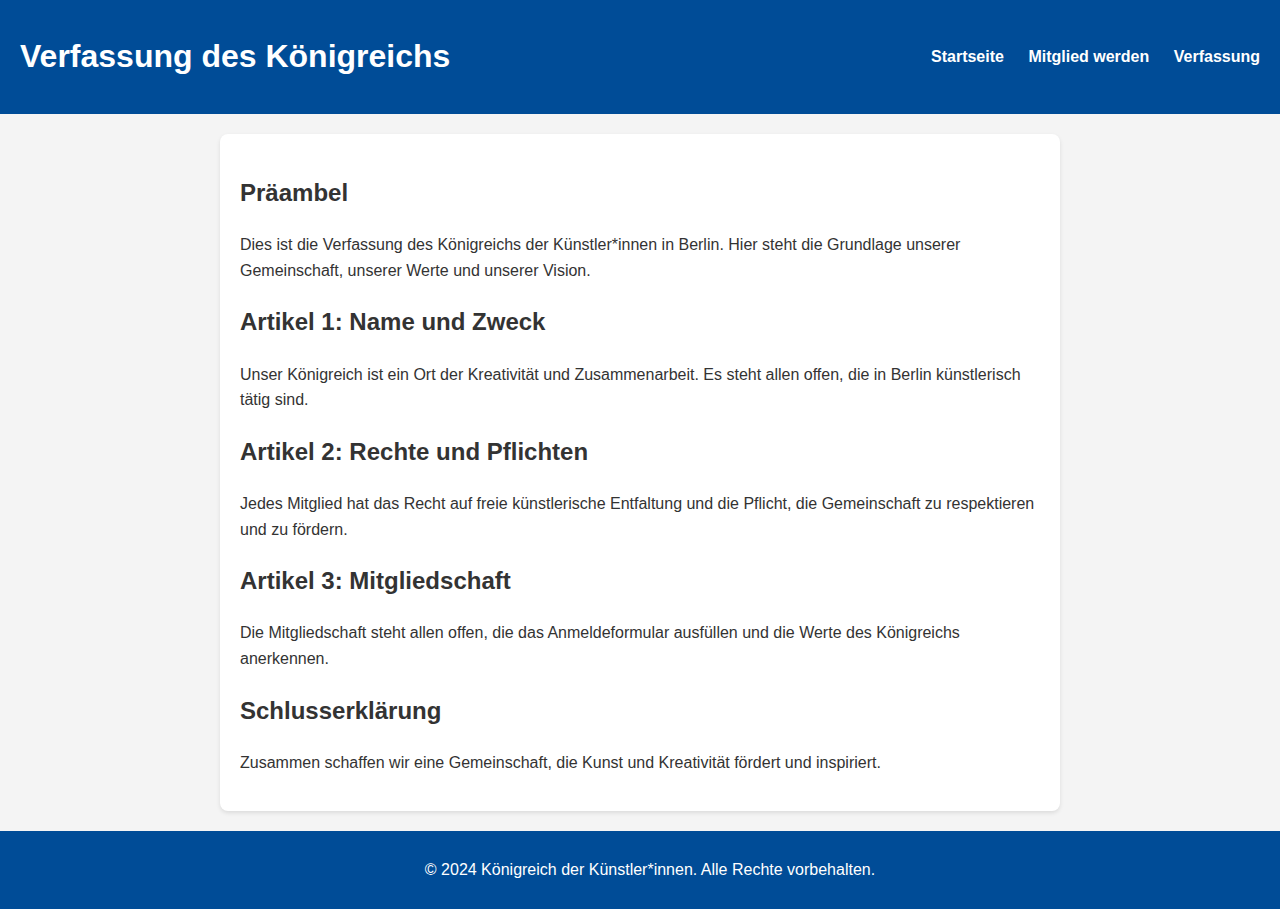
<file: manifest.html>
<!DOCTYPE html>
<html lang="de">
<head>
    <meta charset="UTF-8">
    <meta name="viewport" content="width=device-width, initial-scale=1.0">
    <title>Verfassung des Königreichs</title>
    <link rel="stylesheet" href="style.css">
</head>
<body>
    <header>
        <h1>Verfassung des Königreichs</h1>
        <nav>
            <a href="index.html">Startseite</a>
            <a href="join.html">Mitglied werden</a>
            <a href="manifest.html">Verfassung</a>
        </nav>
    </header>
    <main>
        <section>
            <h2>Präambel</h2>
            <p>Dies ist die Verfassung des Königreichs der Künstler*innen in Berlin. Hier steht die Grundlage unserer Gemeinschaft, unserer Werte und unserer Vision.</p>
        </section>
        <section>
            <h2>Artikel 1: Name und Zweck</h2>
            <p>Unser Königreich ist ein Ort der Kreativität und Zusammenarbeit. Es steht allen offen, die in Berlin künstlerisch tätig sind.</p>
        </section>
        <section>
            <h2>Artikel 2: Rechte und Pflichten</h2>
            <p>Jedes Mitglied hat das Recht auf freie künstlerische Entfaltung und die Pflicht, die Gemeinschaft zu respektieren und zu fördern.</p>
        </section>
        <section>
            <h2>Artikel 3: Mitgliedschaft</h2>
            <p>Die Mitgliedschaft steht allen offen, die das Anmeldeformular ausfüllen und die Werte des Königreichs anerkennen.</p>
        </section>
        <section>
            <h2>Schlusserklärung</h2>
            <p>Zusammen schaffen wir eine Gemeinschaft, die Kunst und Kreativität fördert und inspiriert.</p>
        </section>
    </main>
    <footer>
        <p>&copy; 2024 Königreich der Künstler*innen. Alle Rechte vorbehalten.</p>
    </footer>
</body>
</html>
</file>
<file: style.css>
/* Allgemeines Styling */
body {
    font-family: Arial, sans-serif;
    line-height: 1.6;
    margin: 0;
    padding: 0;
    background-color: #f4f4f4;
    color: #333;
}

/* Header */
header {
    background-color: #004C97; /* Dunkelblau */
    color: white;
    padding: 10px 20px;
    display: flex;
    justify-content: space-between;
    align-items: center;
}

header .logo {
    display: flex;
    align-items: center;
}

header .logo img {
    height: 40px;
    margin-right: 10px;
}

header .logo span {
    font-size: 1.5rem;
    font-weight: bold;
}

nav a {
    color: white;
    text-decoration: none;
    margin-left: 20px;
    font-weight: bold;
    transition: color 0.3s ease;
}

nav a:hover {
    color: #FFD200; /* Gelber Akzent */
}

/* Main Content */
main {
    max-width: 800px;
    margin: 20px auto;
    padding: 20px;
    background: white;
    border-radius: 8px;
    box-shadow: 0 2px 4px rgba(0, 0, 0, 0.1);
}

/* Formulare */
form {
    display: flex;
    flex-direction: column;
    gap: 15px;
}

label {
    font-weight: bold;
}

input[type="text"],
input[type="email"],
textarea {
    width: 100%;
    padding: 10px;
    border: 1px solid #ccc;
    border-radius: 4px;
    font-size: 14px;
}

input[type="checkbox"] {
    margin-right: 10px;
}

button {
    padding: 10px 20px;
    background-color: #D52B1E; /* Rot */
    color: white;
    border: none;
    border-radius: 4px;
    font-size: 16px;
    cursor: pointer;
    transition: background-color 0.3s ease;
}

button:hover {
    background-color: #B2221A;
}

/* Tabellen für die Mitgliederseite */
table {
    width: 100%;
    border-collapse: collapse;
    margin-top: 20px;
}

table th,
table td {
    padding: 10px;
    border: 1px solid #ddd;
    text-align: left;
}

table th {
    background-color: #004C97;
    color: white;
}

table tr:nth-child(even) {
    background-color: #f9f9f9;
}

table tr:hover {
    background-color: #f1f1f1;
}

/* Footer */
footer {
    text-align: center;
    padding: 10px;
    background-color: #004C97;
    color: white;
    position: relative;
    bottom: 0;
    width: 100%;
}

footer a {
    color: #FFD200; /* Gelb */
    text-decoration: none;
}

footer a:hover {
    text-decoration: underline;
}
</file>
